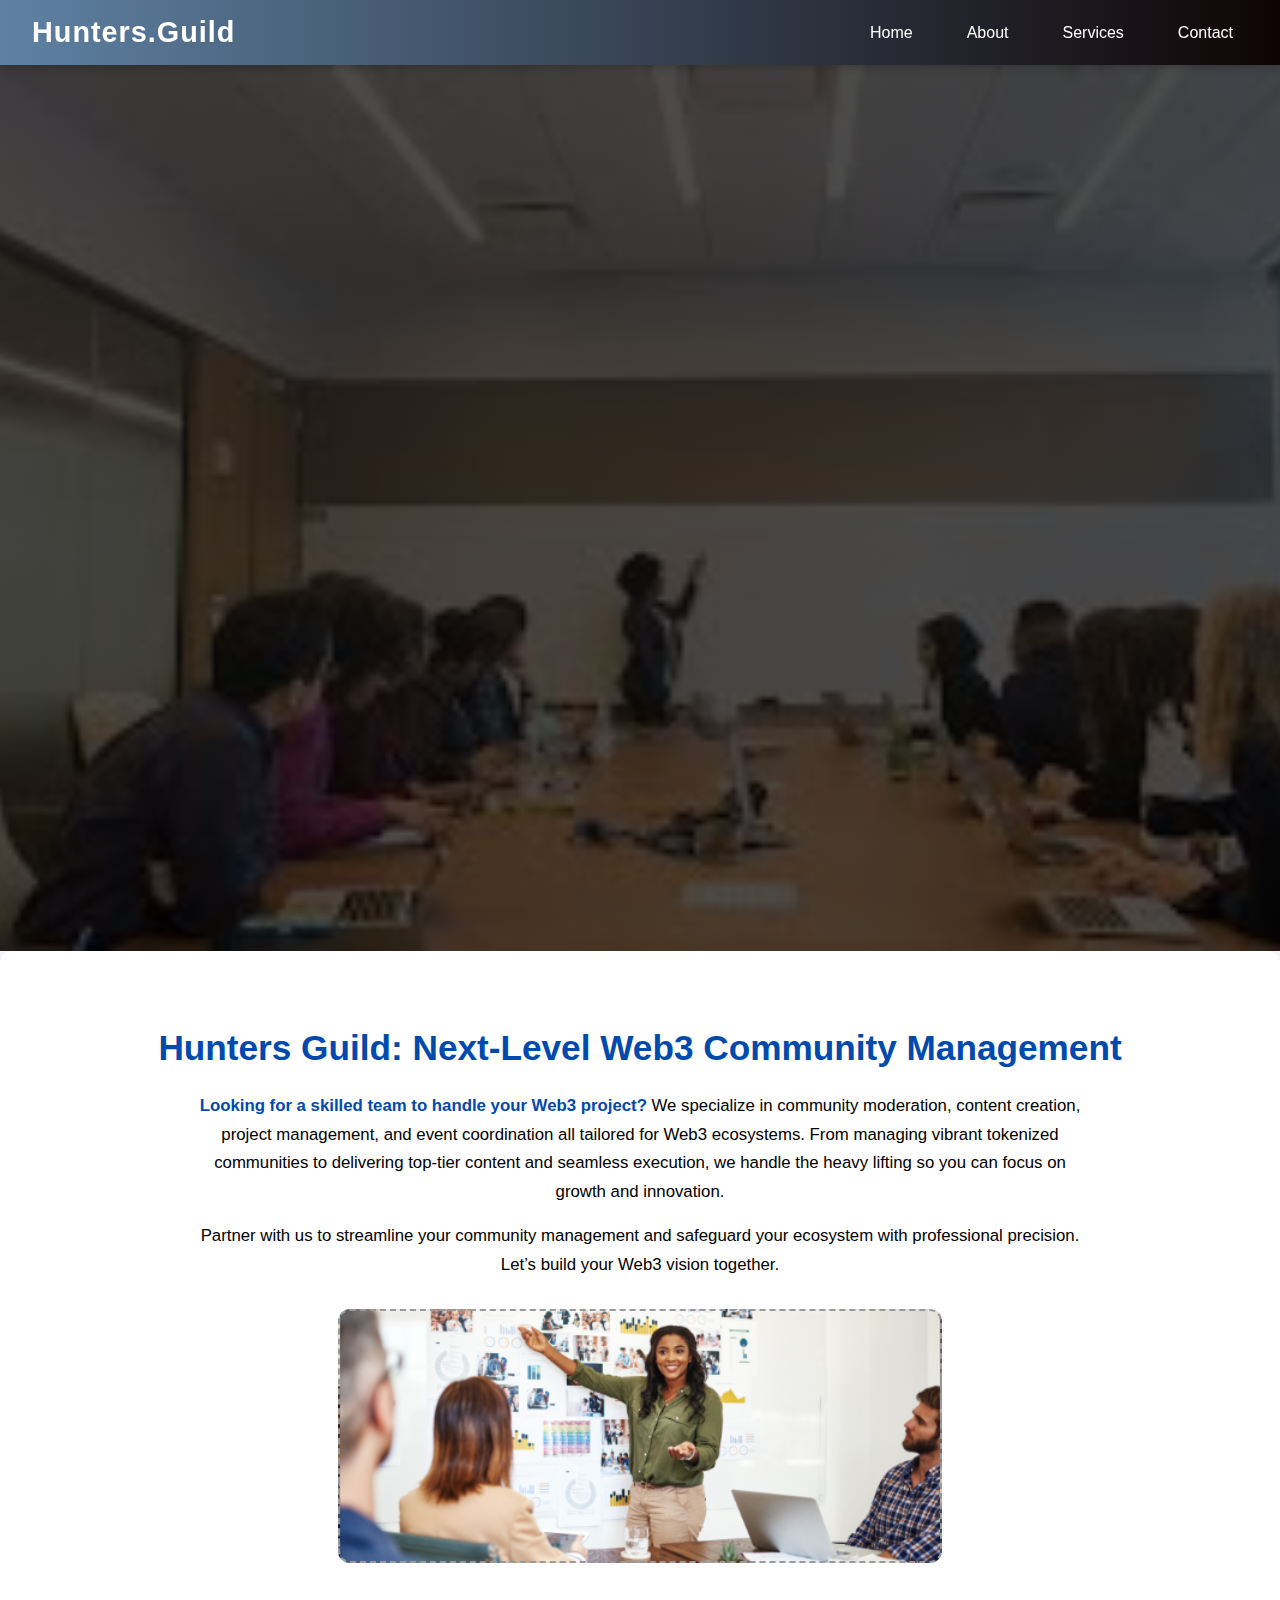
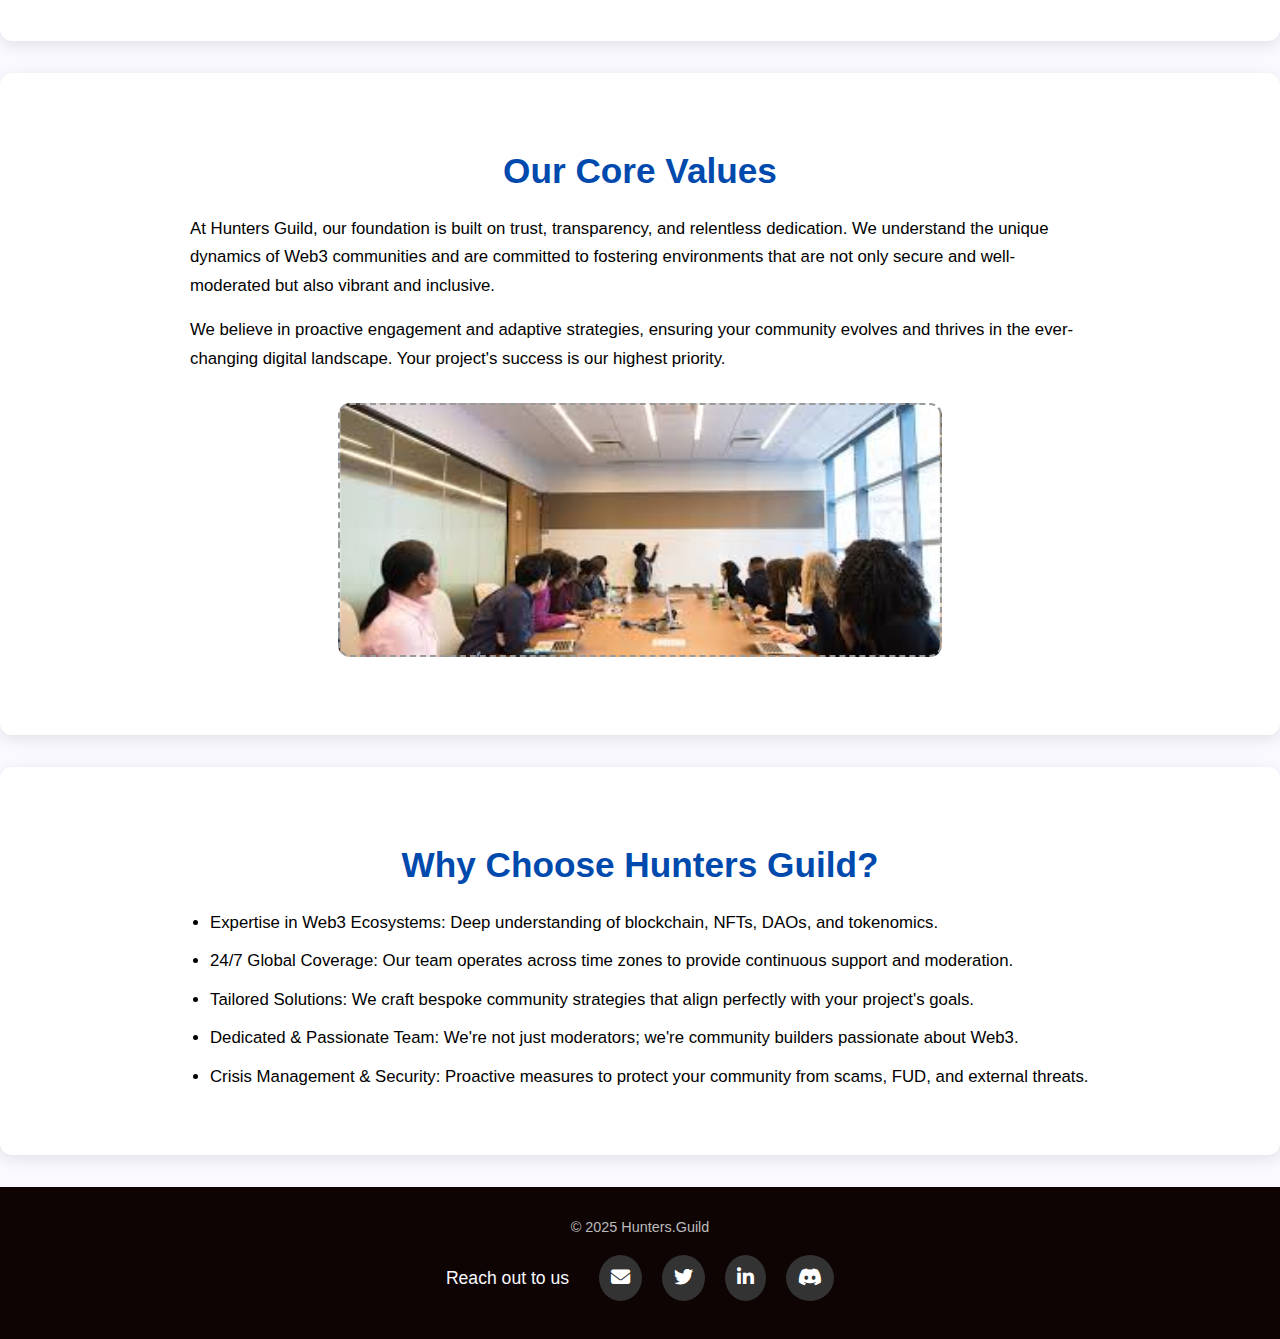
<file: index.html>
<!DOCTYPE html>
<html lang="en">
<head>
  <meta charset="UTF-8" />
  <meta name="viewport" content="width=device-width, initial-scale=1.0"/>
  <title>Hunters Guild | Web3 Community Management</title>
  <link rel="stylesheet" href="style.css" />
  <link rel="stylesheet" href="https://cdnjs.cloudflare.com/ajax/libs/font-awesome/6.5.0/css/all.min.css"/>
</head>
<body>
  
  <header class="navbar">
  <div class="logo">Hunters.Guild</div>
  <div class="navbar__toggle" id="mobile-menu">
    <span class="bar"></span>
    <span class="bar"></span>
    <span class="bar"></span>
  </div>
  <nav>
    <ul class="navbar__menu" id="navbar-menu">
      <li><a href="./index.html">Home</a></li>
      <li><a href="./about.html">About</a></li>
      <li><a href="./services.html">Services</a></li>
      <li><a href="./contact.html">Contact</a></li>
    </ul>
  </nav>
</header>


  <main>
  <section class="hero">
    <h1 id="first">Where Protection Meets Purpose,<br>Welcome to Hunters Guild</h1>
    <div class="cta-buttons">
      <a href="https://discord.gg/PPhGMTHq" target="_blank" class="btn btn-blue">Discord</a>
      <a href="#" target="_blank" class="btn btn-red">Telegram</a>
      <a href="https://x.com/HUNTERS_DAO1?t=JyYjxUKKVR1HNiAafptxYw&s=09" target="_blank" class="btn btn-red">Twitter</a>
    </div>
  </section>

  <section class="features content-section">
    <h2>Hunters Guild: Next-Level Web3 Community Management</h2>
    <p>
      <strong>Looking for a skilled team to handle your Web3 project?</strong> We specialize in community moderation, content creation, project management, and event coordination all tailored for Web3 ecosystems. From managing vibrant tokenized communities to delivering top-tier content and seamless execution, we handle the heavy lifting so you can focus on growth and innovation.
    </p>
    <p>
      Partner with us to streamline your community management and safeguard your ecosystem with professional precision. Let’s build your Web3 vision together.
    </p>
     <div class="placeimg1">
</div>
 </section>

  <section class="content-section">
    <h2>Our Core Values</h2>
    <p>At Hunters Guild, our foundation is built on trust, transparency, and relentless dedication. We understand the unique dynamics of Web3 communities and are committed to fostering environments that are not only secure and well-moderated but also vibrant and inclusive.</p>
    <p>We believe in proactive engagement and adaptive strategies, ensuring your community evolves and thrives in the ever-changing digital landscape. Your project's success is our highest priority.</p>
    <div class="placeimg2">
</div>
 </section>

  <section class="content-section">
    <h2>Why Choose Hunters Guild?</h2>
    <ul>
      <li>Expertise in Web3 Ecosystems: Deep understanding of blockchain, NFTs, DAOs, and tokenomics.</li>
      <li>24/7 Global Coverage: Our team operates across time zones to provide continuous support and moderation.</li>
      <li>Tailored Solutions: We craft bespoke community strategies that align perfectly with your project's goals.</li>
      <li>Dedicated & Passionate Team: We're not just moderators; we're community builders passionate about Web3.</li>
      <li>Crisis Management & Security: Proactive measures to protect your community from scams, FUD, and external threats.</li>
    </ul>
  </section>
  </main>

  <footer class="footer">
    <p id="copy">&copy; 2025 Hunters.Guild</p>
    <div class="social-icons">
      <p class="reach"> Reach out to us </p>
      <a href="mailto:goodnessu886@gmail.com" aria-label="Email">
      <i class="fas fa-envelope"></i>
    </a>
      <a href="https://x.com/HUNTERS_DAO1?t=JyYjxUKKVR1HNiAafptxYw&s=09" target="_blank"><i class="fab fa-twitter"></i></a>
      <a href="https://linkedin.com/company/hunters-guild" target="_blank"><i class="fab fa-linkedin-in"></i></a>
      <a href="https://discord.gg/PPhGMTHq" target="_blank"><i class="fab fa-discord"></i></a>
    </div>
  </footer>
<script src="./index.js"></script>
</body>
</html>
</file>
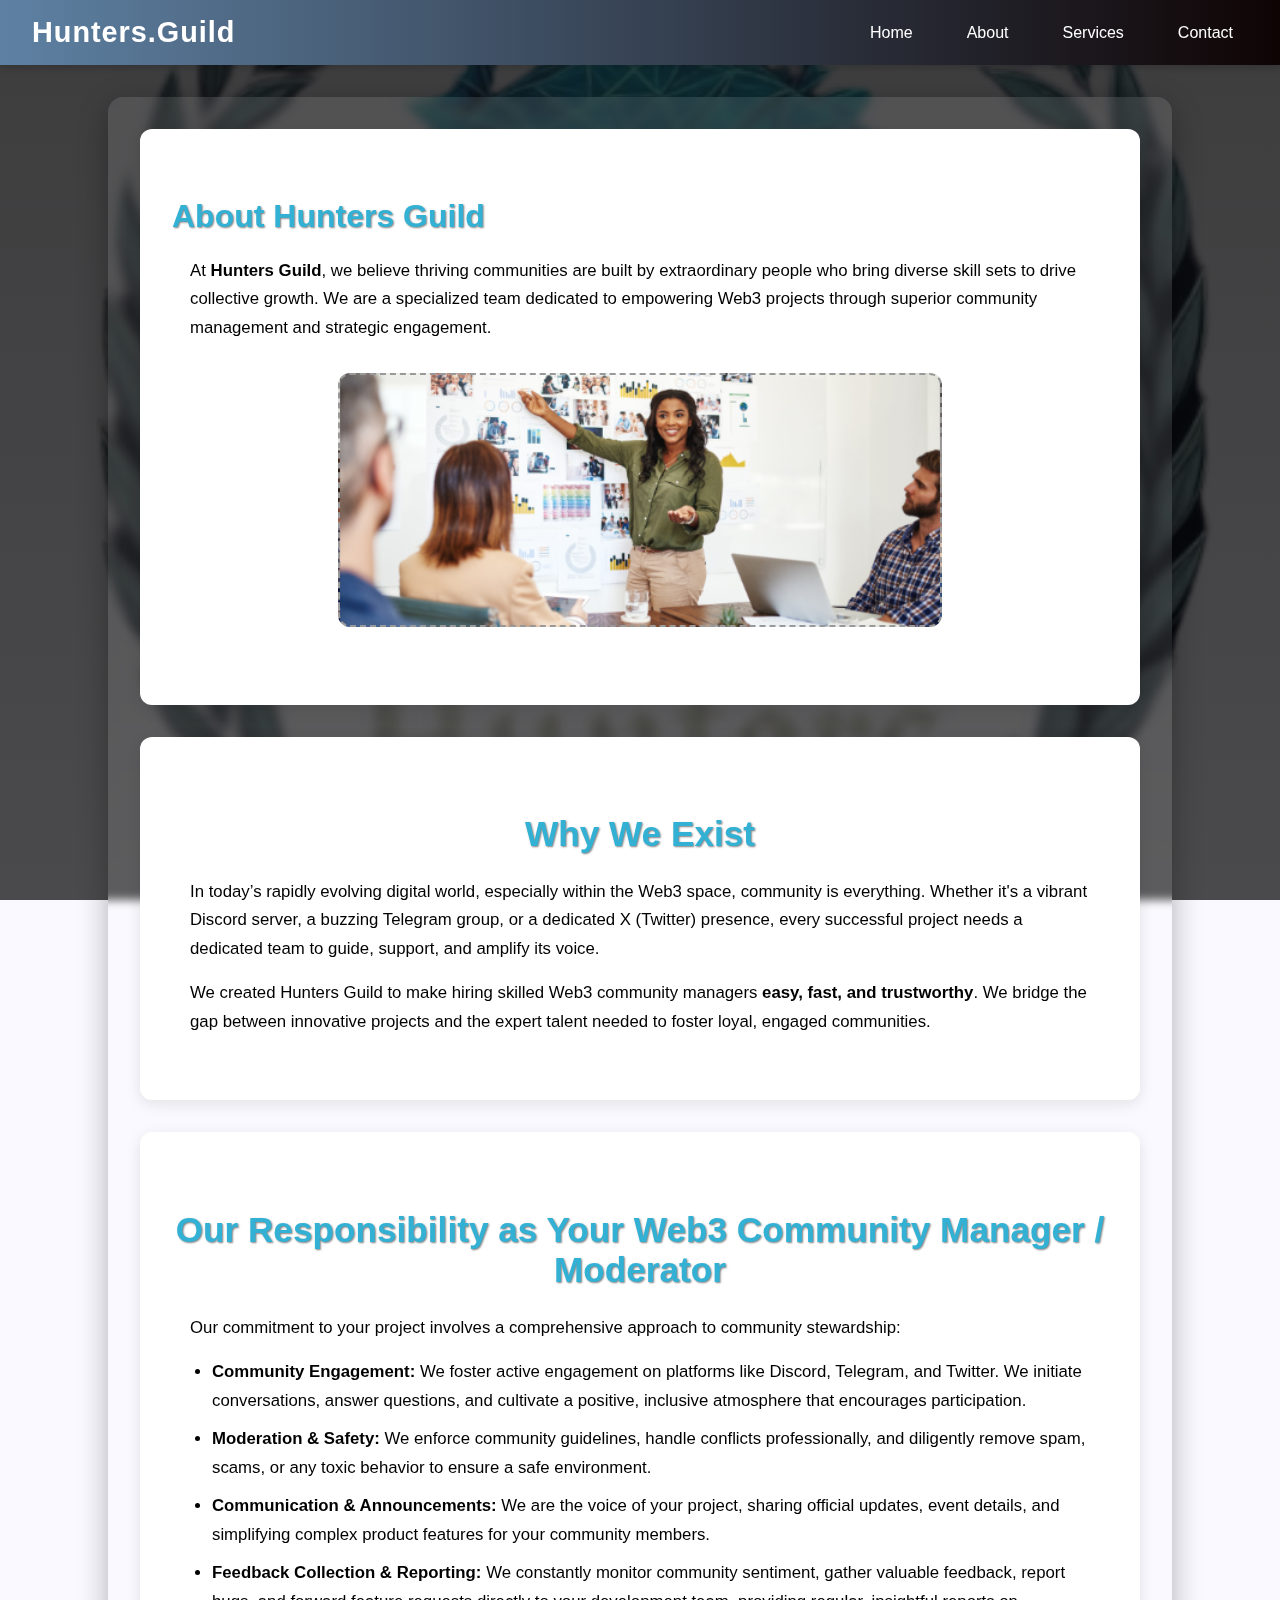
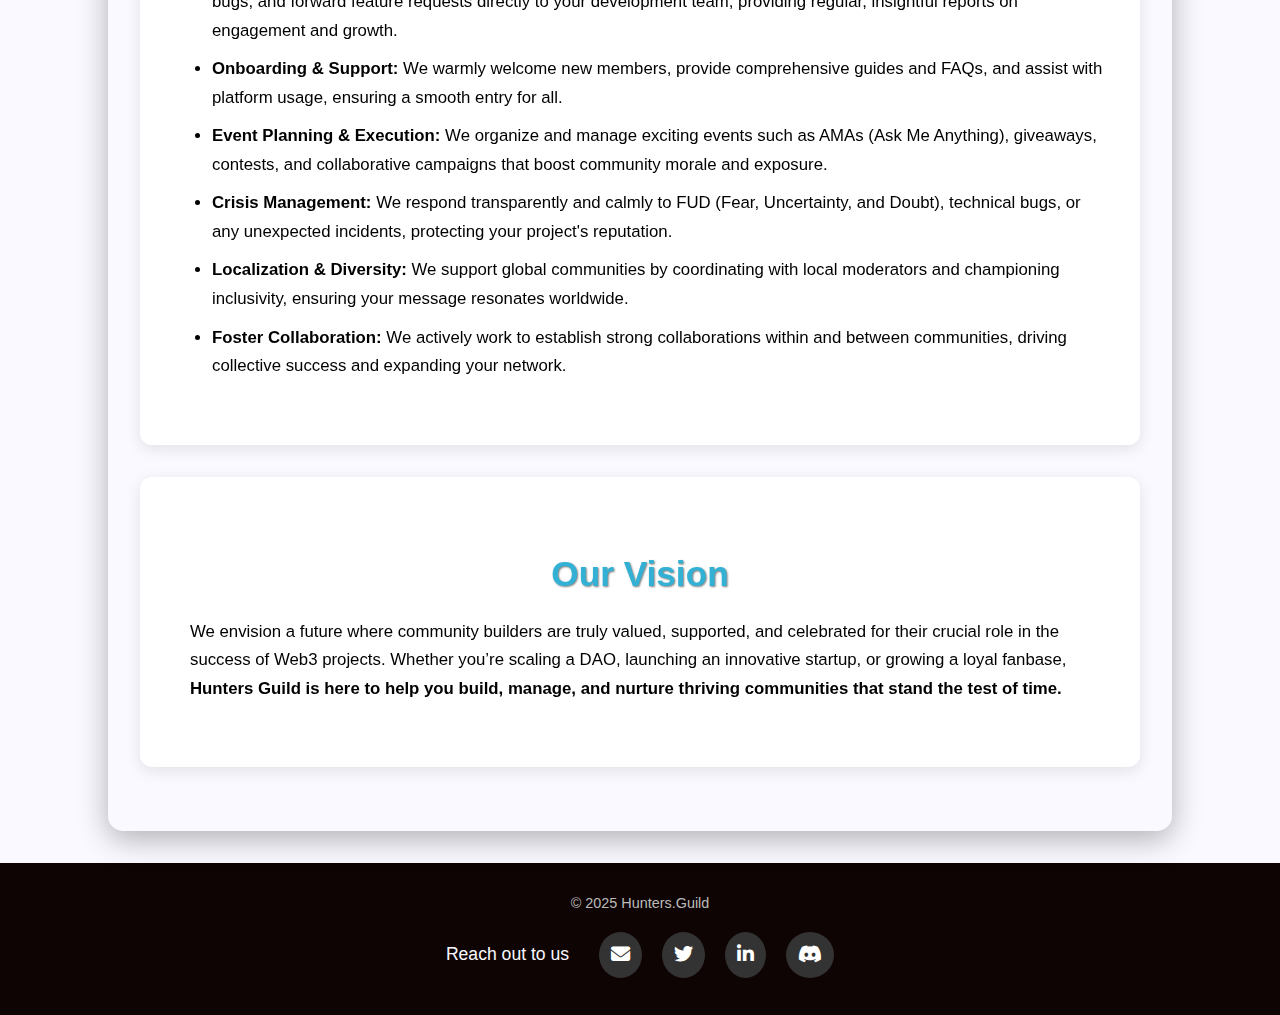
<file: about.html>
<!DOCTYPE html>
<html lang="en">
<head>
  <meta charset="UTF-8" />
  <meta name="viewport" content="width=device-width, initial-scale=1.0"/>
  <title>About Us | Hunters Guild Web3 Community Management</title>
  <link rel="stylesheet" href="./style.css">
  <link rel="stylesheet" href="https://cdnjs.cloudflare.com/ajax/libs/font-awesome/6.5.0/css/all.min.css">
</head>
<body class="aboutpage">
<header class="navbar">
    <div class="logo">Hunters.Guild</div>
    <div class="navbar__toggle" id="mobile-menu">
      <span class="bar"></span>
      <span class="bar"></span>
      <span class="bar"></span>
    </div>
    <nav>
      <ul class="navbar__menu">
        <li><a href="./index.html">Home</a></li>
        <li><a href="./about.html">About</a></li>
        <li><a href="./services.html">Services</a></li>
        <li><a href="./contact.html">Contact</a></li> </ul>
    </nav>
  </header>

  <div class="container">
    <main class="content-section">
      <h1 class="about">About Hunters Guild</h1>
      <p style="color: black;">At <strong>Hunters Guild</strong>, we believe thriving communities are built by extraordinary people who bring diverse skill sets to drive collective growth. We are a specialized team dedicated to empowering Web3 projects through superior community management and strategic engagement.</p>
      <div class="placeimg1"></div> </main>


    <section class="content-section">
      <h2 class="about">Why We Exist</h2>
      <p style="color: black;">In today’s rapidly evolving digital world, especially within the Web3 space, community is everything. Whether it's a vibrant Discord server, a buzzing Telegram group, or a dedicated X (Twitter) presence, every successful project needs a dedicated team to guide, support, and amplify its voice.</p>
      <p style="color: black;">We created Hunters Guild to make hiring skilled Web3 community managers <strong>easy, fast, and trustworthy</strong>. We bridge the gap between innovative projects and the expert talent needed to foster loyal, engaged communities.</p>
    </section>

    <section class="content-section">
      <h2 class="about">Our Responsibility as Your Web3 Community Manager / Moderator</h2>
      <p style="color: black;">Our commitment to your project involves a comprehensive approach to community stewardship:</p>
      <ul style="color: black;">
        <li><strong>Community Engagement:</strong> We foster active engagement on platforms like Discord, Telegram, and Twitter. We initiate conversations, answer questions, and cultivate a positive, inclusive atmosphere that encourages participation.</li>
        <li><strong>Moderation & Safety:</strong> We enforce community guidelines, handle conflicts professionally, and diligently remove spam, scams, or any toxic behavior to ensure a safe environment.</li>
        <li><strong>Communication & Announcements:</strong> We are the voice of your project, sharing official updates, event details, and simplifying complex product features for your community members.</li>
        <li><strong>Feedback Collection & Reporting:</strong> We constantly monitor community sentiment, gather valuable feedback, report bugs, and forward feature requests directly to your development team, providing regular, insightful reports on engagement and growth.</li>
        <li><strong>Onboarding & Support:</strong> We warmly welcome new members, provide comprehensive guides and FAQs, and assist with platform usage, ensuring a smooth entry for all.</li>
        <li><strong>Event Planning & Execution:</strong> We organize and manage exciting events such as AMAs (Ask Me Anything), giveaways, contests, and collaborative campaigns that boost community morale and exposure.</li>
        <li><strong>Crisis Management:</strong> We respond transparently and calmly to FUD (Fear, Uncertainty, and Doubt), technical bugs, or any unexpected incidents, protecting your project's reputation.</li>
        <li><strong>Localization & Diversity:</strong> We support global communities by coordinating with local moderators and championing inclusivity, ensuring your message resonates worldwide.</li>
        <li><strong>Foster Collaboration:</strong> We actively work to establish strong collaborations within and between communities, driving collective success and expanding your network.</li>
      </ul>
    </section>

    <section class="content-section">
      <h2 class="about">Our Vision</h2>
      <p style="color: black;">We envision a future where community builders are truly valued, supported, and celebrated for their crucial role in the success of Web3 projects. Whether you’re scaling a DAO, launching an innovative startup, or growing a loyal fanbase, <strong>Hunters Guild is here to help you build, manage, and nurture thriving communities that stand the test of time.</strong></p>
      <div class="image-placeholder"></div> </section>
  </div>

  <footer class="footer">
    <p id="copy">&copy; 2025 Hunters.Guild</p>
    <div class="social-icons">
      <p class="reach"> Reach out to us </p>
     <a href="mailto:goodnessu886@gmail.com" aria-label="Email">
      <i class="fas fa-envelope"></i>
    </a>
      <a href="https://x.com/HUNTERS_DAO1?t=JyYjxUKKVR1HNiAafptxYw&s=09" target="_blank"><i class="fab fa-twitter"></i></a>
      <a href="https://linkedin.com/company/hunters-guild" target="_blank"><i class="fab fa-linkedin-in"></i></a>
      <a href="https://discord.gg/PPhGMTHq" target="_blank"><i class="fab fa-discord"></i></a>
    </div>
  </footer>
  <script src="./index.js"></script>
</body>
</html>
</file>
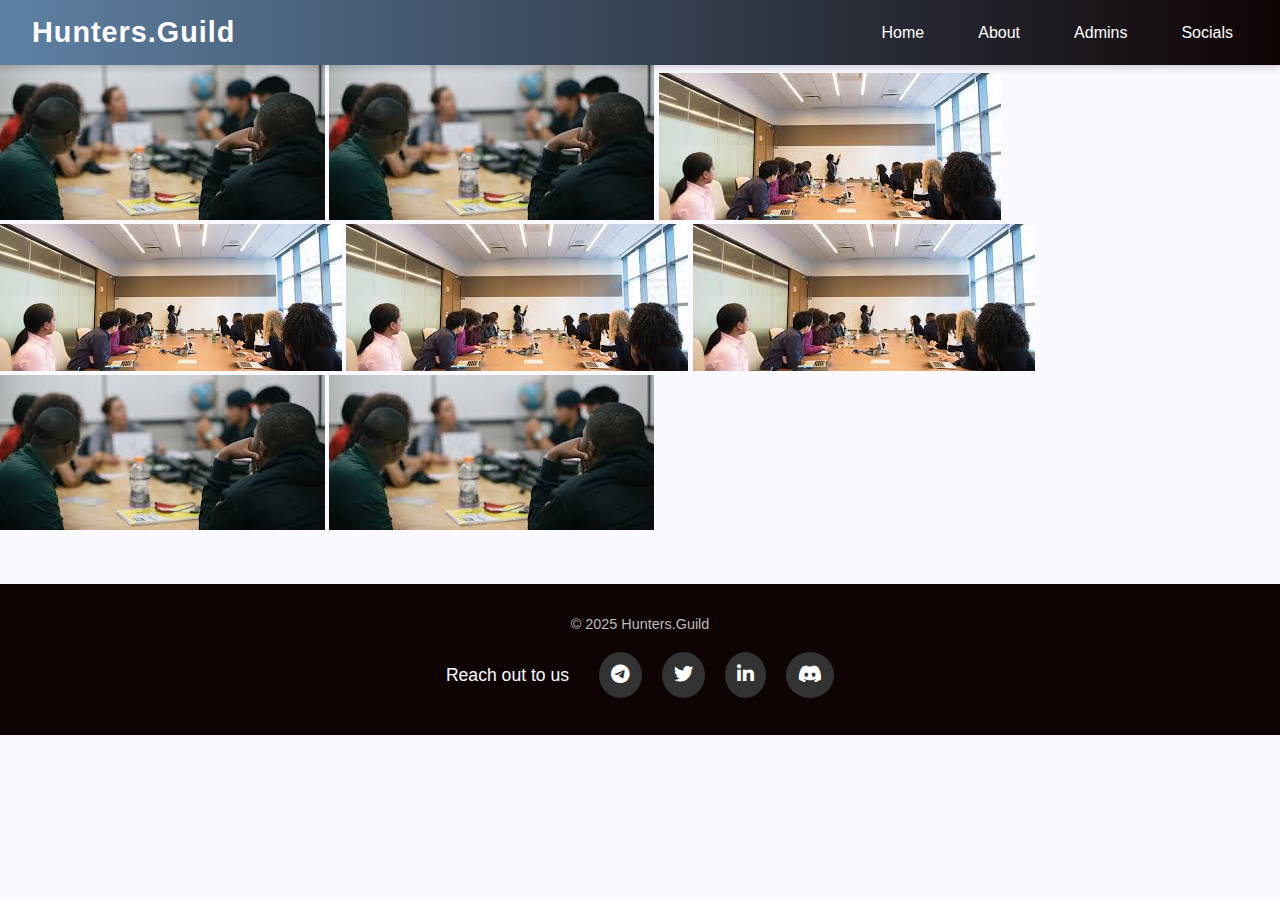
<file: admins.html>
<!DOCTYPE html>
<html lang="en">
<head>
  <meta charset="UTF-8" />
  <meta name="viewport" content="width=device-width, initial-scale=1.0"/>
  <title>About Us | Community Management Hiring</title>
<link rel="stylesheet" href="style.css">
<link
  rel="stylesheet"
  href="https://cdnjs.cloudflare.com/ajax/libs/font-awesome/6.5.0/css/all.min.css">
</head>
<body class="adminspage">
        <header class="navbar">
  <div class="logo">Hunters.Guild</div>
  <div class="navbar__toggle" id="mobile-menu">
    <span class="bar"></span>
    <span class="bar"></span>
    <span class="bar"></span>
  </div>
  <nav>
    <ul class="navbar__menu">
         <li><a href="index.html">Home</a></li>
      <li><a href="about.html">About</a></li>
      <li><a href="admins.html">Admins</a></li>
      <li><a href="social.html">Socials</a></li>
    </ul>
  </nav>
        </header>
<section>
  <div class="box">
  <span style="--i:1;"><img src="images/HunterBackground2.png" alt=""></span>
  <span style="--i:2;"><img src="images/HunterBackground2.png" alt=""></span>
  <span style="--i:3;"><img src="images/HunterBackground.png" alt=""></span>
  <span style="--i:4;"><img src="images/HunterBackground.png" alt=""></span>
  <span style="--i:5;"><img src="images/HunterBackground.png" alt=""></span>
  <span style="--i:6;"><img src="images/HunterBackground.png" alt=""></span>
  <span style="--i:7;"><img src="images/HunterBackground2.png" alt=""></span>
  <span style="--i:8;"><img src="images/HunterBackground2.png" alt=""></span>
</div>
</section>

<section>
    <h1> </h1>
</section>

  <section class="footsectionadd">
      <footer class="footer">
    <p id="copy">&copy; 2025 Hunters.Guild</p>

<div class="social-icons">
  <p class="reach"> Reach out to us </p>
  <a href="https://facebook.com/yourprofile" target="_blank">
    <i class="fab fa-telegram"></i>
  </a>
  <a href="https://x.com/HUNTERS_DAO1?t=JyYjxUKKVR1HNiAafptxYw&s=09" target="_blank">
    <i class="fab fa-twitter"></i>
  </a>
  <a href="https://linkedin.com/in/yourprofile" target="_blank">
    <i class="fab fa-linkedin-in"></i>
  </a>
  <a href="https://discord.gg/PPhGMTHq" target="_blank">
    <i class="fab fa-discord"></i>
  </a>
</div>
</section>
  </footer>
  <script src="index.js"></script>
</body>
</html>
</file>
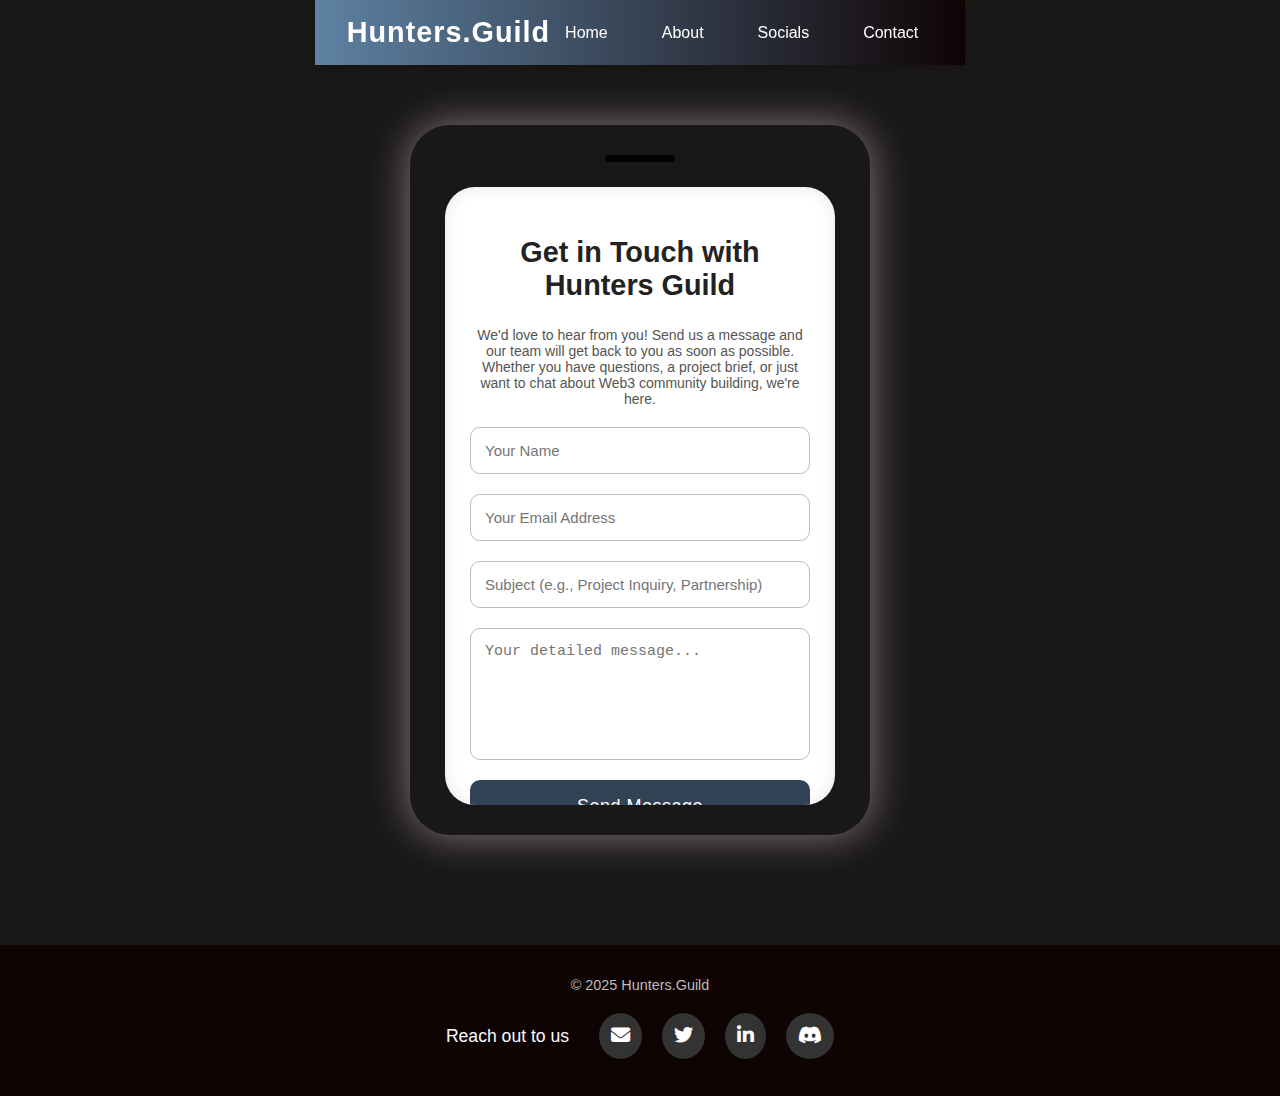
<file: Contact.html>
<!DOCTYPE html>
<html lang="en">
<head>
  <meta charset="UTF-8" />
  <meta name="viewport" content="width=device-width, initial-scale=1.0"/>
  <title>Contact Us | Hunters Guild</title>
  <link rel="stylesheet" href="style.css">
  <link rel="stylesheet" href="https://cdnjs.cloudflare.com/ajax/libs/font-awesome/6.5.0/css/all.min.css">
</head>
<body class="contactpage">

  <header class="navbar">
    <div class="logo">Hunters.Guild</div>
    <div class="navbar__toggle" id="mobile-menu">
      <span class="bar"></span>
      <span class="bar"></span>
      <span class="bar"></span>
    </div>
    <nav>
      <ul class="navbar__menu">
        <li><a href="./index.html">Home</a></li>
        <li><a href="./about.html">About</a></li>
        <li><a href="./services.html">Socials</a></li>
        <li><a href="./contact.html">Contact</a></li> </ul>
    </nav>
  </header>

  <div class="all">
    <div class="phone">
      <div class="notch"></div>
      <div class="screen">
        <h2>Get in Touch with Hunters Guild</h2>
        <p style="text-align: center; margin-bottom: 20px; font-size: 14px; color: #555;">
          We'd love to hear from you! Send us a message and our team will get back to you as soon as possible. Whether you have questions, a project brief, or just want to chat about Web3 community building, we're here.
        </p>
        <form onsubmit="return sendMessage(event)">
          <input type="text" placeholder="Your Name" required />
          <input type="email" placeholder="Your Email Address" required />
          <input type="text" placeholder="Subject (e.g., Project Inquiry, Partnership)" />
          <textarea rows="6" placeholder="Your detailed message..." required></textarea>
          <button type="submit">Send Message</button>
        </form>
      </div>
    </div>
  </div>

  <section class="footsectionadd">
    <footer class="footer">
      <p id="copy">&copy; 2025 Hunters.Guild</p>
      <div class="social-icons">
        <p class="reach"> Reach out to us </p>
        <a href="mailto:goodnessu886@gmail.com" aria-label="Email">
      <i class="fas fa-envelope"></i>
    </a>        <a href="https://x.com/HUNTERS_DAO1?t=JyYjxUKKVR1HNiAafptxYw&s=09" target="_blank"><i class="fab fa-twitter"></i></a>
        <a href="https://linkedin.com/company/hunters-guild" target="_blank"><i class="fab fa-linkedin-in"></i></a>
        <a href="https://discord.gg/PPhGMTHq" target="_blank"><i class="fab fa-discord"></i></a>
      </div>
    </footer>
  </section>
  <script src="./index.js"></script>
</body>
</html>
</file>
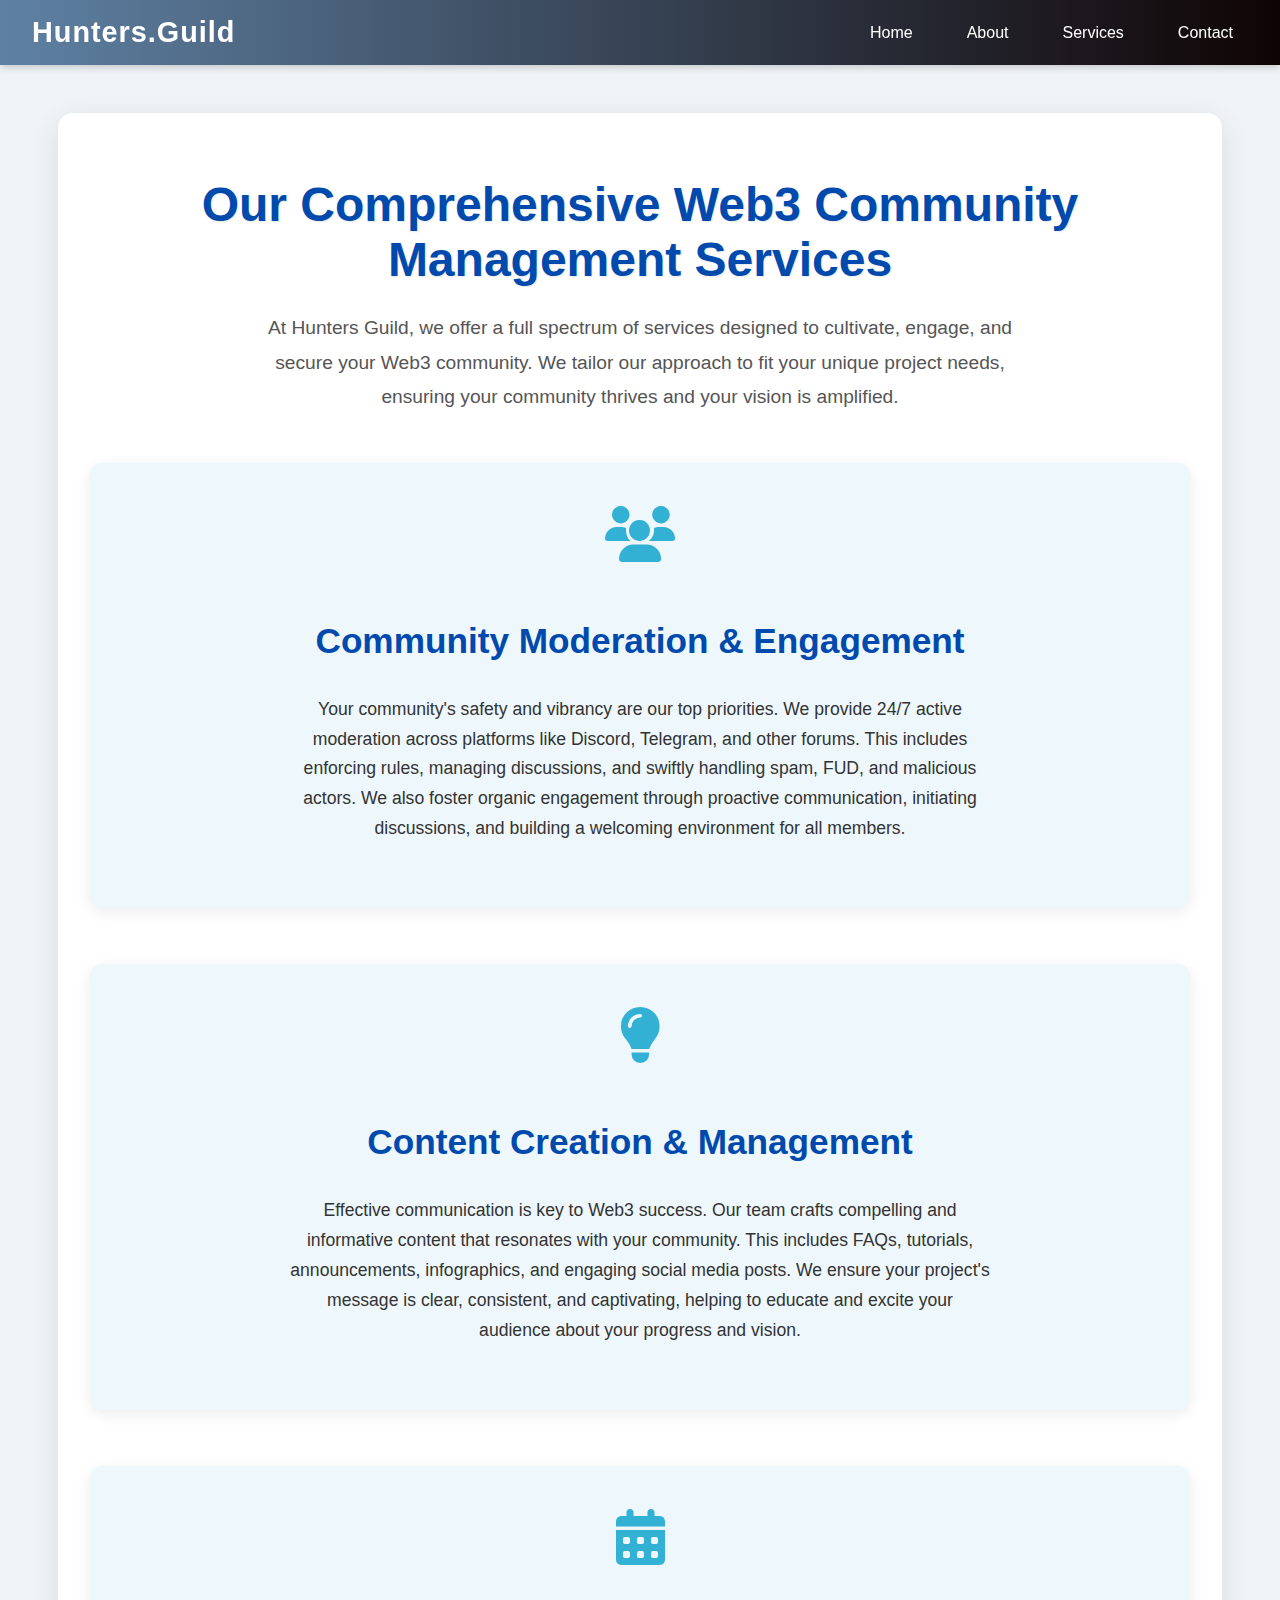
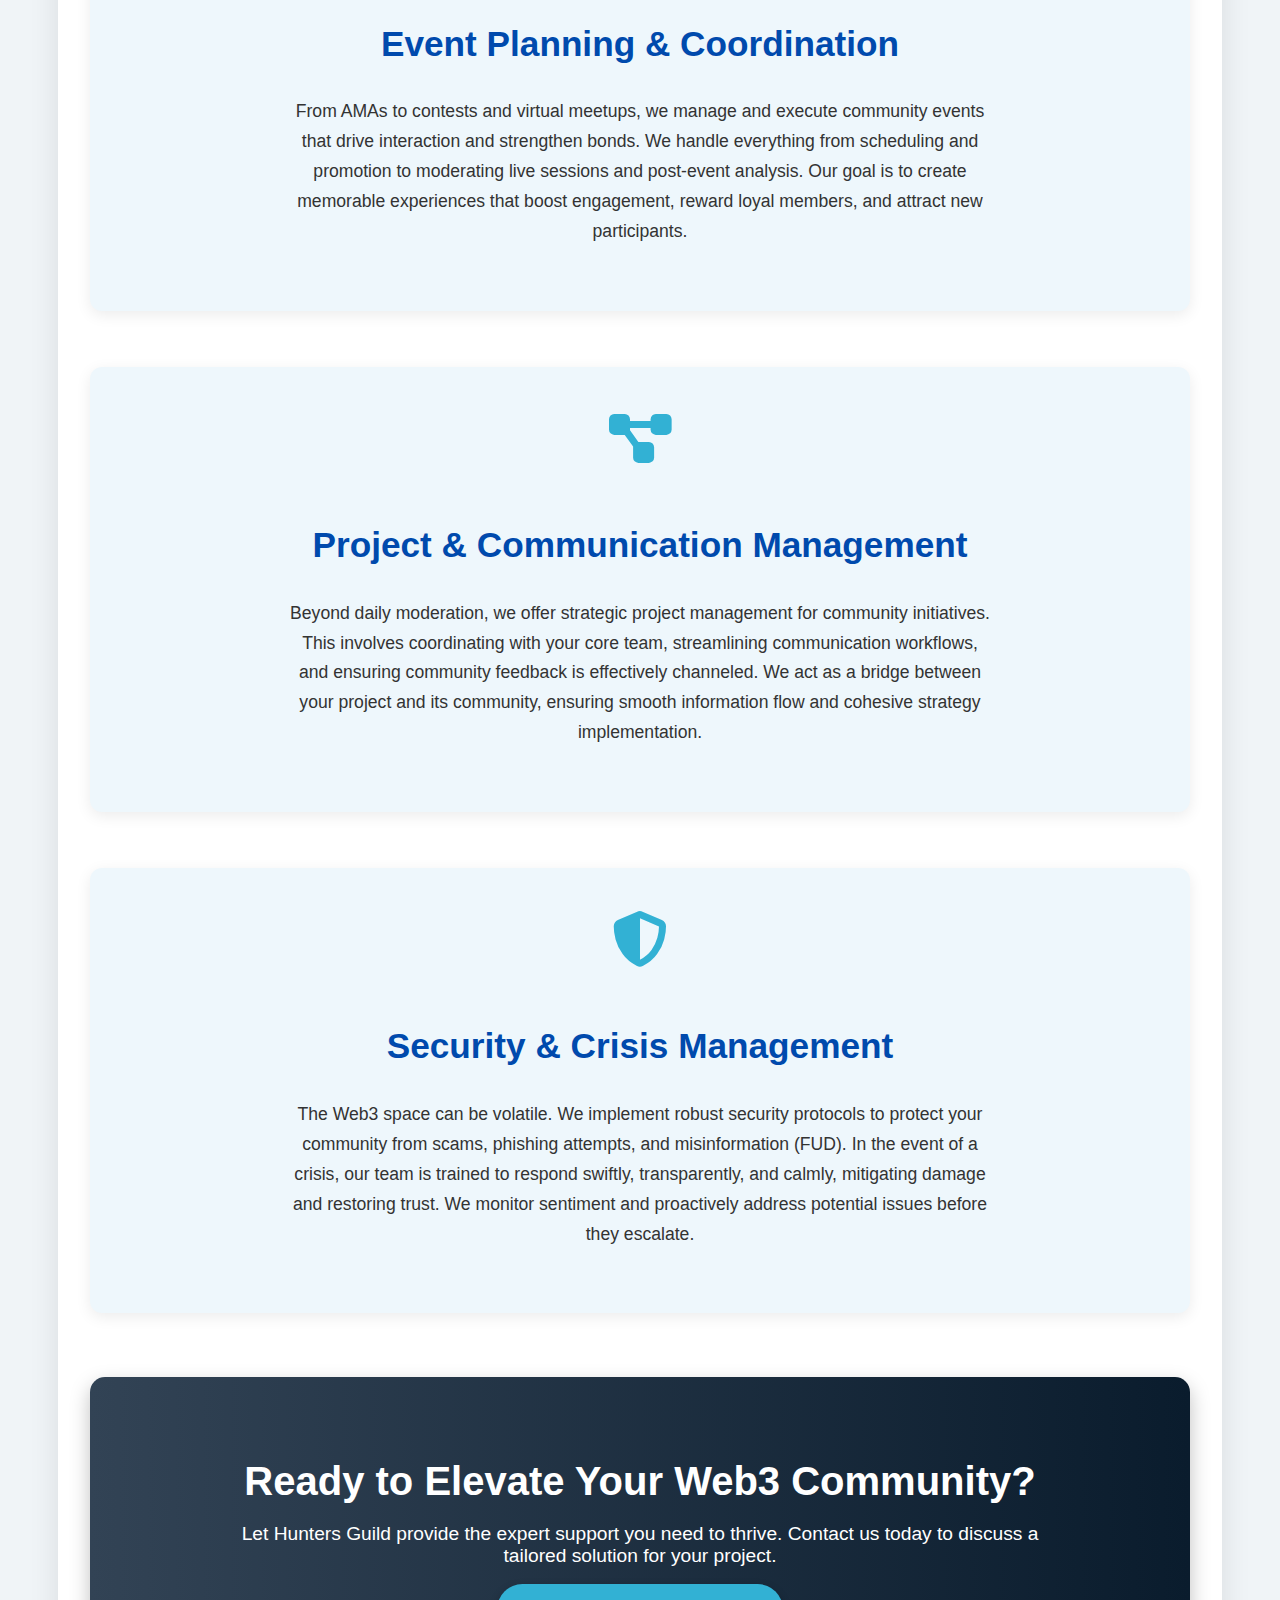
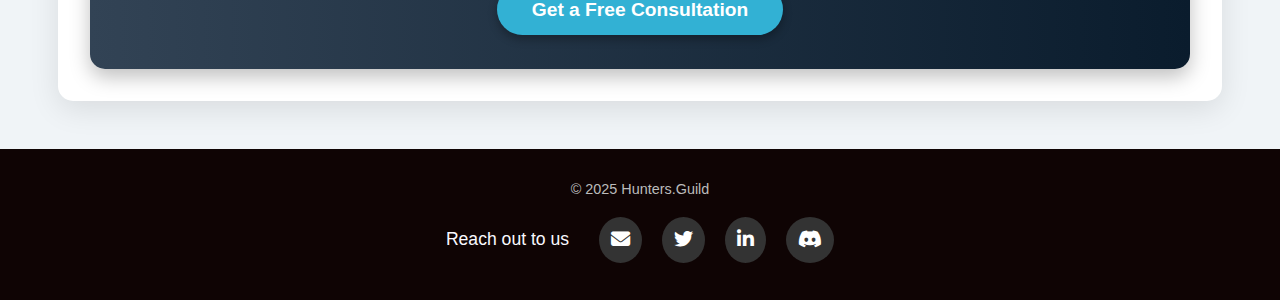
<file: services.html>
<!DOCTYPE html>
<html lang="en">
<head>
  <meta charset="UTF-8" />
  <meta name="viewport" content="width=device-width, initial-scale=1.0"/>
  <title>Our Services | Hunters Guild Web3 Community Management</title>
  <link rel="stylesheet" href="./style.css">
  <link rel="stylesheet" href="https://cdnjs.cloudflare.com/ajax/libs/font-awesome/6.5.0/css/all.min.css">
</head>
<body class="servicespage">

  <header class="navbar">
    <div class="logo">Hunters.Guild</div>
    <div class="navbar__toggle" id="mobile-menu">
      <span class="bar"></span>
      <span class="bar"></span>
      <span class="bar"></span>
    </div>
    <nav>
      <ul class="navbar__menu">
        <li><a href="./index.html">Home</a></li>
        <li><a href="./about.html">About</a></li>
        <li><a href="./services.html">Services</a></li> 
        <li><a href="./contact.html">Contact</a></li>
      </ul>
    </nav>
  </header>

  <div class="container services-container">
    <h1 class="page-title">Our Comprehensive Web3 Community Management Services</h1>
    <p class="intro-text">At Hunters Guild, we offer a full spectrum of services designed to cultivate, engage, and secure your Web3 community. We tailor our approach to fit your unique project needs, ensuring your community thrives and your vision is amplified.</p>

    <section class="service-block">
      <div class="service-icon"><i class="fas fa-users"></i></div>
      <h2>Community Moderation & Engagement</h2>
      <p>Your community's safety and vibrancy are our top priorities. We provide 24/7 active moderation across platforms like Discord, Telegram, and other forums. This includes enforcing rules, managing discussions, and swiftly handling spam, FUD, and malicious actors. We also foster organic engagement through proactive communication, initiating discussions, and building a welcoming environment for all members.</p>
      <div class="image-placeholder"></div>
    </section>

    <section class="service-block">
      <div class="service-icon"><i class="fas fa-lightbulb"></i></div>
      <h2>Content Creation & Management</h2>
      <p>Effective communication is key to Web3 success. Our team crafts compelling and informative content that resonates with your community. This includes FAQs, tutorials, announcements, infographics, and engaging social media posts. We ensure your project's message is clear, consistent, and captivating, helping to educate and excite your audience about your progress and vision.</p>
      <div class="image-placeholder"></div>
    </section>

    <section class="service-block">
      <div class="service-icon"><i class="fas fa-calendar-alt"></i></div>
      <h2>Event Planning & Coordination</h2>
      <p>From AMAs to contests and virtual meetups, we manage and execute community events that drive interaction and strengthen bonds. We handle everything from scheduling and promotion to moderating live sessions and post-event analysis. Our goal is to create memorable experiences that boost engagement, reward loyal members, and attract new participants.</p>
      <div class="image-placeholder"></div>
    </section>

    <section class="service-block">
      <div class="service-icon"><i class="fas fa-project-diagram"></i></div>
      <h2>Project & Communication Management</h2>
      <p>Beyond daily moderation, we offer strategic project management for community initiatives. This involves coordinating with your core team, streamlining communication workflows, and ensuring community feedback is effectively channeled. We act as a bridge between your project and its community, ensuring smooth information flow and cohesive strategy implementation.</p>
      <div class="image-placeholder"></div>
    </section>

    <section class="service-block">
        <div class="service-icon"><i class="fas fa-shield-alt"></i></div>
      <h2>Security & Crisis Management</h2>
      <p>The Web3 space can be volatile. We implement robust security protocols to protect your community from scams, phishing attempts, and misinformation (FUD). In the event of a crisis, our team is trained to respond swiftly, transparently, and calmly, mitigating damage and restoring trust. We monitor sentiment and proactively address potential issues before they escalate.</p>
      <div class="image-placeholder"></div>
    </section>

    <section class="call-to-action">
        <h2>Ready to Elevate Your Web3 Community?</h2>
        <p>Let Hunters Guild provide the expert support you need to thrive. Contact us today to discuss a tailored solution for your project.</p>
        <a href="./contact.html" class="btn cta-btn">Get a Free Consultation</a>
    </section>

  </div>

  <footer class="footer">
    <p id="copy">&copy; 2025 Hunters.Guild</p>
    <div class="social-icons">
      <p class="reach"> Reach out to us </p>
      <a href="mailto:goodnessu886@gmail.com" aria-label="Email">
      <i class="fas fa-envelope"></i>
    </a>
      <a href="https://x.com/HUNTERS_DAO1?t=JyYjxUKKVR1HNiAafptxYw&s=09" target="_blank"><i class="fab fa-twitter"></i></a>
      <a href="https://linkedin.com/company/hunters-guild" target="_blank"><i class="fab fa-linkedin-in"></i></a>
      <a href="https://discord.gg/PPhGMTHq" target="_blank"><i class="fab fa-discord"></i></a>
    </div>
  </footer>
   <script src="./index.js"></script>
</body>
</html>
</file>
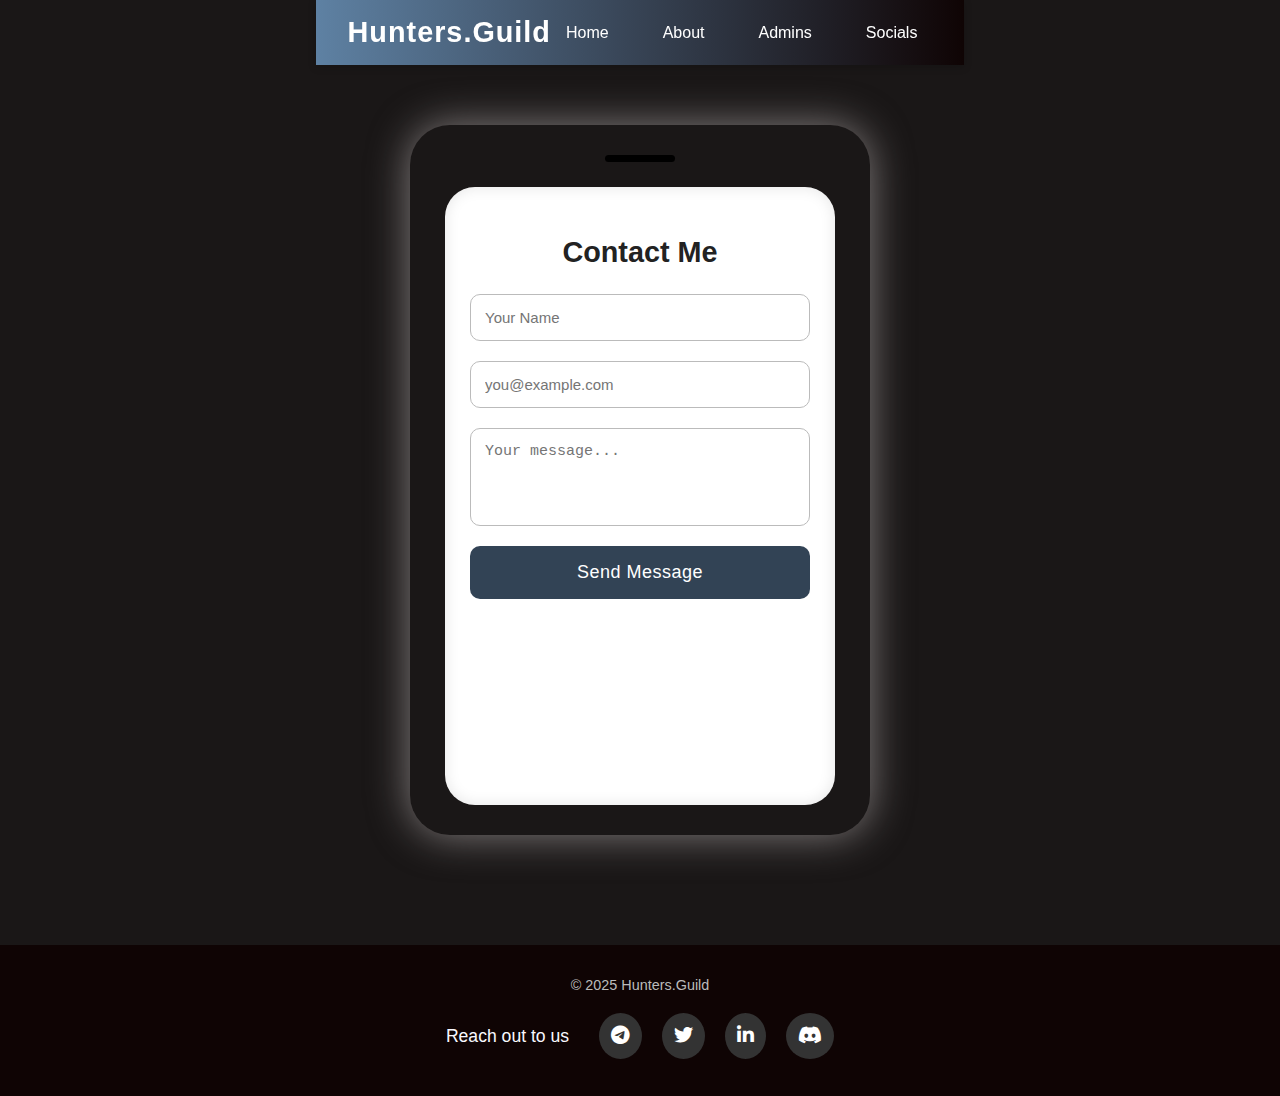
<file: social.html>
<!DOCTYPE html>
<html lang="en">
<head>
  <meta charset="UTF-8" />
  <meta name="viewport" content="width=device-width, initial-scale=1.0"/>
  <title>About Us | Community Management Hiring</title>
<link rel="stylesheet" href="style.css">
<link
  rel="stylesheet"
  href="https://cdnjs.cloudflare.com/ajax/libs/font-awesome/6.5.0/css/all.min.css">
</head>
<body class="contactpage">

        <header class="navbar">
  <div class="logo">Hunters.Guild</div>
  <div class="navbar__toggle" id="mobile-menu">
    <span class="bar"></span>
    <span class="bar"></span>
    <span class="bar"></span>
  </div>
  <nav>
    <ul class="navbar__menu">
         <li><a href="index.html">Home</a></li>
      <li><a href="about.html">About</a></li>
      <li><a href="admins.html">Admins</a></li>
      <li><a href="social.html">Socials</a></li>
    </ul>
  </nav>
        </header>

    <div class="all">
        <div class="phone">
    <div class="notch"></div>
    <div class="screen">
      <h2>Contact Me</h2>
      <form onsubmit="return sendMessage(event)">
        <input type="text" placeholder="Your Name" required />
        <input type="email" placeholder="you@example.com" required />
        <textarea rows="4" placeholder="Your message..." required></textarea>
        <button type="submit">Send Message</button>
      </form>
    </div>
  </div>
</div>



  <section class="footsectionadd">
      <footer class="footer">
    <p id="copy">&copy; 2025 Hunters.Guild</p>

<div class="social-icons">
  <p class="reach"> Reach out to us </p>
  <a href="https://facebook.com/yourprofile" target="_blank">
    <i class="fab fa-telegram"></i>
  </a>
  <a href="https://x.com/HUNTERS_DAO1?t=JyYjxUKKVR1HNiAafptxYw&s=09" target="_blank">
    <i class="fab fa-twitter"></i>
  </a>
  <a href="https://linkedin.com/in/yourprofile" target="_blank">
    <i class="fab fa-linkedin-in"></i>
  </a>
  <a href="https://discord.gg/PPhGMTHq" target="_blank">
    <i class="fab fa-discord"></i>
  </a>
</div>
</section>
  </footer>
  <script src="index.js"></script>
</body>
</html>
</file>
<file: style.css>
/* General Body and HTML Styles */
body {
  margin: 0;
  font-family: 'Inter', sans-serif;
  background-color: #f9f9ff;
  transition: background-color 0.5s ease; /* Smooth background transition */
}

/* Header/Navbar Styles */
header.navbar {
  background: linear-gradient(to right, #5e81a3, #0f0404);
  color: white;
  padding: 1rem 2rem;
  display: flex;
  justify-content: space-between;
  align-items: center;
  box-shadow: 0 2px 8px rgba(0, 0, 0, 0.2);
  position: sticky; /* Makes navbar stick to the top */
  top: 0;
  z-index: 1000; /* Ensures navbar stays on top of other content */
}

.navbar .logo {
  font-size: 1.8rem;
  font-weight: bold;
  letter-spacing: 1px;
  animation: logoPulse 2s infinite alternate; /* Pulsing animation for logo */
}

/* Navbar Menu */
.navbar__menu {
  list-style: none;
  display: flex;
  gap: 1.5rem;
  margin: 0;
  padding: 0;
}

.navbar__menu li a {
  color: white;
  text-decoration: none;
  padding: 8px 15px;
  border-radius: 999px;
  transition: background-color 0.3s ease, transform 0.3s ease, color 0.3s ease;
}

.navbar__menu li a:hover {
  background-color: #32b1d4;
  color: black;
  transform: translateY(-3px); 
}

/* Mobile Menu Toggle (Hamburger) */
.navbar__toggle {
  display: none; 
  flex-direction: column;
  cursor: pointer;
  gap: 5px;
  margin-left: 50%;
  transition: transform 0.3s ease;
}

.navbar__toggle .bar {
  width: 25px;
  height: 3px;
  background-color: white;
  border-radius: 2px;
  transition: all 0.3s ease-in-out;
}

/* Mobile Menu Active State (for JavaScript toggle) */
@media (max-width: 768px) {
  .navbar__menu {
    display: none;
    flex-direction: column;
    position: absolute;
    top: 100%; 
    right: 0;
    width: 100%; /* Full width dropdown */
    background-color: #0f0404; /* Darker background for dropdown */
    padding: 1rem 0;
    box-shadow: 0 5px 15px rgba(0, 0, 0, 0.3);
    border-radius: 0 0 8px 8px; /* Rounded bottom corners */
    text-align: center;
    transform-origin: top; /* Animation origin */
    animation: slideDownMenu 0.4s ease-out forwards;
    opacity: 0;
  }

  .navbar__menu.active {
    display: flex; /* Show when active */
    opacity: 1;
  }

  .navbar__menu li {
    margin: 10px 0; /* Vertical spacing */
  }

  .navbar__menu li a {
    display: block; /* Make links take full width for easier tapping */
    padding: 12px 20px;
  }

  .navbar__toggle {
    display: flex; /* Show hamburger on mobile */
  }

  /* Hamburger to X animation */
  .navbar__toggle.active .bar:nth-child(1) {
    transform: translateY(8px) rotate(45deg);
  }
  .navbar__toggle.active .bar:nth-child(2) {
    opacity: 0;
  }
  .navbar__toggle.active .bar:nth-child(3) {
    transform: translateY(-8px) rotate(-45deg);
  }
}

/* Hero Section */
.hero {
  padding: 8rem 2rem; /* Increased padding for more vertical space */
  text-align: center;
  color: white;
  text-shadow: 4px 2px #222;
  background: linear-gradient(to bottom, rgba(30, 30, 30, 0.8), rgba(0, 0, 0, 0.7)),
              url(images/HunterBackground.png) no-repeat center center;
  background-size: cover; 
  min-height: 70vh; 
  display: flex;
  flex-direction: column;
  justify-content: center;
  align-items: center;
  animation: fadeInBackground 1.5s ease-out;
}

.hero h1 {
  font-size: 3.5rem; 
  margin-bottom: 1.5rem;
  line-height: 1.2;
  opacity: 0;
  animation: slideInFromLeft 1s ease-out forwards;
}

.hero h1#first {
  animation-delay: 0.2s;
}

.cta-buttons {
  opacity: 0;
  animation: slideFadeIn 1.5s ease-out forwards;
  animation-delay: 0.8s; 
  display: flex;
  gap: 20px; 
  flex-wrap: wrap;
  justify-content: center;
}

.cta-buttons a {
  color: #f9f9ff;
  text-shadow: none;
  text-decoration: none;
  border-radius: 999px;
  padding: 10px 25px; 
  background-color: #32b1d4;
  box-shadow: 3px 5px 10px rgba(0, 0, 0, 0.4);
  transition: background-color 0.3s ease, transform 0.3s ease, box-shadow 0.3s ease;
  font-weight: bold;
}

.cta-buttons a:hover {
  background-color: rgb(10, 48, 63);
  transform: translateY(-4px) scale(1.02); /* More pronounced lift and slight scale */
  box-shadow: 5px 7px 15px rgba(0, 0, 0, 0.6);
}

/* Features Section */
.features {
  padding: 4rem 2rem;
  background: #eef4ff;
  text-align: center;
  animation: fadeIn 1s ease-out;
}

.features h2 {
  font-size: 2.8rem;
  margin-bottom: 1.5rem;
  color: #004aad;
  animation: slideInFromTop 1s ease-out forwards;
}

.features p {
  font-size: 1.1rem;
  max-width: 800px;
  margin: 0 auto 1.5rem;
  line-height: 1.7;
}

.features strong {
  color: #004aad;
}

/* Section for About and other content */
.content-section {
  padding: 3rem 2rem;
  margin-bottom: 2rem;
  border-radius: 12px;
  box-shadow: 0 4px 15px rgba(0, 0, 0, 0.1);
  background-color: white;
  transition: transform 0.4s ease-in-out;
}

.content-section p{
  color: black;
}

.content-section:hover {
  transform: translateY(-8px); 
}

.content-section h2 {
  text-align: center;
  font-size: 2.2rem;
  color: #004aad;
  margin-bottom: 1.5rem;
}

.content-section p, .content-section ul {
  max-width: 900px;
  margin: 0 auto 1rem;
  line-height: 1.7;
  font-size: 1.05rem;

}



.content-section ul {
  list-style-type: disc;
  padding-left: 40px;
}

.content-section ul li {
  margin-bottom: 10px;
}

/* Image Place Styles */
.placeimg1, .placeimg2, .image-placeholder3, .image-placeholder4, .image-placeholder5, .image-placeholder6, .image-placeholder7, .image-placeholder8, .image-placeholder9{
  width: 100%;
  max-width: 600px;
  height: 250px;
  background-color: #ccc;
  border-radius: 12px;
  margin: 30px auto;
    display: flex;
  justify-content: center;
  align-items: center;
  font-size: 1.5rem;

  border: 2px dashed #999;
  overflow: hidden;
  position: relative;
  transition: transform 0.4s ease, border-color 0.4s ease;
}

.placeimg1::after {
  position: absolute;
  top: 50%;
  left: 50%;
  transform: translate(-50%, -50%);
  color: #333;
}

.placeimg1:hover {
  transform: scale(1.03); 
  border-color: #32b1d4;
}

 .placeimg1 { background: url(./images/HUNTERSGUILD.png);
  background-size: cover;
  background-position: center;
 }

 .placeimg2::after {
  position: absolute;
  top: 50%;
  left: 50%;
  transform: translate(-50%, -50%);
  color: #333;
}

.placeimg2:hover {
  transform: scale(1.03); /* More pronounced zoom */
  border-color: #32b1d4;
}

  .placeimg2 { background: url(./images/HunterBackground.png);
  background-size: cover;
  background-position: center;
 }

/* Footer Styles */
.footer {
  background-color: #0f0404;
  color: white;
  padding: 2rem;
  text-align: center;
  display: flex;
  flex-direction: column;
  align-items: center;
  gap: 15px;
}

.footer #copy {
  margin: 0;
  font-size: 0.9rem;
  color: #bbb;
}

.social-icons {
  display: flex;
  gap: 20px;
  justify-content: center;
  align-items: center;
}

.social-icons .reach {
  margin-right: 10px;
  font-size: 1.1rem;
  color: #f9f9ff;
}

.social-icons a {
  text-decoration: none;
  color: #fff;
  background-color: #333;
  padding: 12px; /* Larger social icons */
  border-radius: 50%;
  font-size: 1.2rem; /* Larger icon size */
  transition: background-color 0.3s ease, transform 0.3s ease;
}

.social-icons a:hover {
  background-color: #32b1d4; /* Match primary brand color */
  transform: scale(1.1) rotate(5deg); /* Bounce and rotate effect */
}

/* Specific page body styles */
body.aboutpage {
  background-image: linear-gradient(to bottom, rgba(14, 14, 14, 0.8), rgba(0, 0, 0, 0.7)), url(images/hunterslogo.png);
  background-repeat: no-repeat;
  background-position: center center;
  background-size: cover; /* Ensure it covers the background */
  background-attachment: fixed; /* Keeps background image fixed */
  color: #fff;
}

body.aboutpage .container {
  max-width: 1000px; /* Wider container for content */
  margin: 2rem auto;
  padding: 2rem;
  background-color: rgba(255, 255, 255, 0.1); /* Slightly transparent white overlay */
  border-radius: 15px;
  backdrop-filter: blur(5px); /* Frosted glass effect */
  box-shadow: 0 8px 30px rgba(0, 0, 0, 0.3);
}

body.aboutpage h1, body.aboutpage h2 {
  color: #32b1d4; /* Bright blue for headings */
  text-shadow: 1px 1px 2px rgba(0, 0, 0, 0.5);
}

body.aboutpage p, body.aboutpage ul {
  color: #e0e0e0;
}

body.contactpage {
  background-color: #1a1717; /* Darker background for contact page */
  display: flex;
  flex-direction: column; /* Stack header and phone vertically */
  align-items: center;
  min-height: 100vh;
  padding: 0;
}

/* Phone Mockup on Contact Page */
.phone {
  background-color: #1a1717;
  width: 340px; /* Slightly larger phone for better UX */
  height: 650px; /* Slightly taller */
  border-radius: 40px;
  padding: 30px;
  padding-left: 60px;
  padding-right: 60px;
  box-shadow: 0 0 40px rgba(201, 195, 195, 0.6); /* More prominent shadow */
  position: relative;
  display: flex;
  flex-direction: column;
  align-items: center;
  margin: 60px auto; /* Centered with top margin */
  animation: popIn 0.8s ease-out; /* Pop-in animation */
}

@media (max-width: 768px) {
  .phone {
    width: 280px; /* Smaller phone on mobile */
    height: 550px;
    padding: 25px;
    padding-left: 40px;
    padding-right: 40px;
    margin: 40px auto; /* Centered with less margin */
    box-shadow: 0 0 20px rgba(201, 195, 195, 0.4);
  }

  /* Adjust hero section for smaller screens */
  .hero h1 {
    font-size: 2.5rem;
  }
}

.notch {
  width: 70px; /* Slightly wider notch */
  height: 8px; /* Taller notch */
  background-color: black;
  border-radius: 10px;
  margin-bottom: 25px; /* More space below notch */
  animation: slideDown 1s ease-out;
}

.screen {
  background-color: #fff;
  border-radius: 30px;
  padding: 25px; /* More padding inside screen */
  width: 100%;
  height: 100%;
  overflow-y: auto;
  box-shadow: inset 0 0 15px rgba(0, 0, 0, 0.1); /* Stronger inner shadow */
}

.phone h2 {
  text-align: center;
  margin-bottom: 25px;
  color: #222;
  font-size: 1.8rem;
}

.phone form {
  display: flex;
  flex-direction: column;
  gap: 20px; /* More space between form elements */
}

.phone input,
.phone textarea {
  padding: 14px; /* More padding */
  border: 1px solid #bbb;
  border-radius: 10px;
  font-size: 15px;
  resize: none;
  transition: border-color 0.3s ease, box-shadow 0.3s ease;
}

.phone input:focus,
.phone textarea:focus {
  border-color: #32b1d4; /* Highlight with brand color */
  box-shadow: 0 0 10px rgba(50, 177, 212, 0.3);
  outline: none;
}

.phone button {
  background-color: #324355;
  color: white;
  border: none;
  padding: 16px; /* Larger button */
  border-radius: 10px;
  font-size: 18px;
  cursor: pointer;
  transition: background-color 0.3s ease, transform 0.3s ease;
  letter-spacing: 0.5px;
}

.phone button:hover {
  background-color: #0a1c2d;
  transform: translateY(-3px); /* More noticeable lift */
  box-shadow: 0 5px 15px rgba(0, 0, 0, 0.2);
}

/* Footer for pages with extra content (like contact) */
.footsectionadd {
  margin-top: 50px; /* Space between phone and footer */
  width: 100%;
  background-color: #0f0404; /* Match main footer */
}

/* Keyframe Animations */
@keyframes logoPulse {
  0% { transform: scale(1); }
  50% { transform: scale(1.05); }
  100% { transform: scale(1); }
}

@keyframes fadeInBackground {
  from { opacity: 0; }
  to { opacity: 1; }
}

@keyframes slideInFromLeft {
  from { transform: translateX(-100px); opacity: 0; }
  to { transform: translateX(0); opacity: 1; }
}

@keyframes slideFadeIn {
  from { transform: translateY(30px); opacity: 0; }
  to { transform: translateY(0); opacity: 1; }
}

@keyframes slideInFromTop {
  from { transform: translateY(-50px); opacity: 0; }
  to { transform: translateY(0); opacity: 1; }
}

@keyframes slideDown {
  from { transform: translateY(-20px); opacity: 0; }
  to { transform: translateY(0); opacity: 1; }
}

@keyframes popIn {
  from { transform: scale(0.8); opacity: 0; }
  to { transform: scale(1); opacity: 1; }
}

@keyframes slideDownMenu {
  from {
    transform: translateY(-20px);
    opacity: 0;
  }
  to {
    transform: translateY(0);
    opacity: 1;
  }
}

/* --- Services Page Specific Styles --- */
body.servicespage {
  background-color: #f0f4f7; /* Lighter background for a cleaner look */
  color: #333;
}

.services-container {
  max-width: 1100px;
  margin: 3rem auto;
  padding: 2rem;
  background-color: #ffffff;
  border-radius: 15px;
  box-shadow: 0 8px 30px rgba(0, 0, 0, 0.1);
  animation: fadeIn 1s ease-out; /* Fade in the container */
}

.page-title {
  text-align: center;
  font-size: 3rem;
  color: #004aad;
  margin-bottom: 1.5rem;
  text-shadow: 1px 1px 2px rgba(0, 0, 0, 0.1);
  animation: slideInFromTop 1s ease-out forwards;
}

.intro-text {
  text-align: center;
  font-size: 1.2rem;
  max-width: 800px;
  margin: 0 auto 3rem;
  line-height: 1.8;
  color: #555;
}

.service-block {
  display: flex;
  flex-direction: column;
  align-items: center;
  margin-bottom: 3.5rem;
  padding: 2.5rem;
  background-color: #eef7fc; /* Light blue background for service blocks */
  border-radius: 12px;
  box-shadow: 0 4px 15px rgba(0, 0, 0, 0.08);
  transition: transform 0.4s ease, box-shadow 0.4s ease;
  text-align: center;
}

.service-block:hover {
  transform: translateY(-10px); /* More pronounced lift on hover */
  box-shadow: 0 12px 25px rgba(0, 0, 0, 0.15);
}

.service-icon {
  font-size: 3.5rem; /* Larger icons */
  color: #32b1d4; /* Brand color for icons */
  margin-bottom: 1.5rem;
  animation: bounceIn 1s ease-out; /* Icon bounce animation */
}

.service-block h2 {
  font-size: 2.2rem;
  color: #004aad;
  margin-bottom: 1rem;
}

.service-block p {
  font-size: 1.1rem;
  line-height: 1.7;
  max-width: 700px;
  margin-bottom: 1.5rem;
}

/* Call to Action Section */
.call-to-action {
  background: linear-gradient(to right, #324355, #0a1c2d); /* Darker gradient */
  color: white;
  padding: 3rem;
  border-radius: 15px;
  text-align: center;
  margin-top: 4rem;
  box-shadow: 0 8px 20px rgba(0, 0, 0, 0.25);
  animation: fadeIn 1.5s ease-out;
}

.call-to-action h2 {
  color: white;
  font-size: 2.5rem;
  margin-bottom: 1rem;
}

.call-to-action p {
  font-size: 1.2rem;
  margin-bottom: 2rem;
  max-width: 800px;
  margin-left: auto;
  margin-right: auto;
}

.cta-btn {
  background-color: #32b1d4; /* Brand color for CTA button */
  color: white;
  padding: 15px 35px;
  border-radius: 999px;
  text-decoration: none;
  font-size: 1.2rem;
  font-weight: bold;
  transition: background-color 0.3s ease, transform 0.3s ease, box-shadow 0.3s ease;
  box-shadow: 0 4px 10px rgba(0, 0, 0, 0.3);
}

.cta-btn:hover {
  background-color: #0a1c2d;
  transform: translateY(-5px) scale(1.02);
  box-shadow: 0 8px 15px rgba(0, 0, 0, 0.4);
}

/* Responsive adjustments for service blocks */
@media (max-width: 768px) {
  .services-container {
    padding: 1.5rem;
    margin: 2rem auto;
  }

  .page-title {
    font-size: 2.2rem;
  }

  .intro-text {
    font-size: 1rem;
  }

  .service-block {
    padding: 1.5rem;
    margin-bottom: 2.5rem;
  }

  .service-icon {
    font-size: 3rem;
  }

  .service-block h2 {
    font-size: 1.8rem;
  }

  .service-block p {
    font-size: 1rem;
  }

  .call-to-action {
    padding: 2rem;
  }

  .call-to-action h2 {
    font-size: 2rem;
  }

  .call-to-action p {
    font-size: 1.1rem;
  }

  .cta-btn {
    padding: 12px 25px;
    font-size: 1.1rem;
  }
}

/* New Keyframe for bounceIn */
@keyframes bounceIn {
  0% {
    opacity: 0;
    transform: scale(0.3);
  }
  50% {
    opacity: 1;
    transform: scale(1.1);
  }
  70% {
    transform: scale(0.9);
  }
  100% {
    transform: scale(1);
  }
}
</file>
